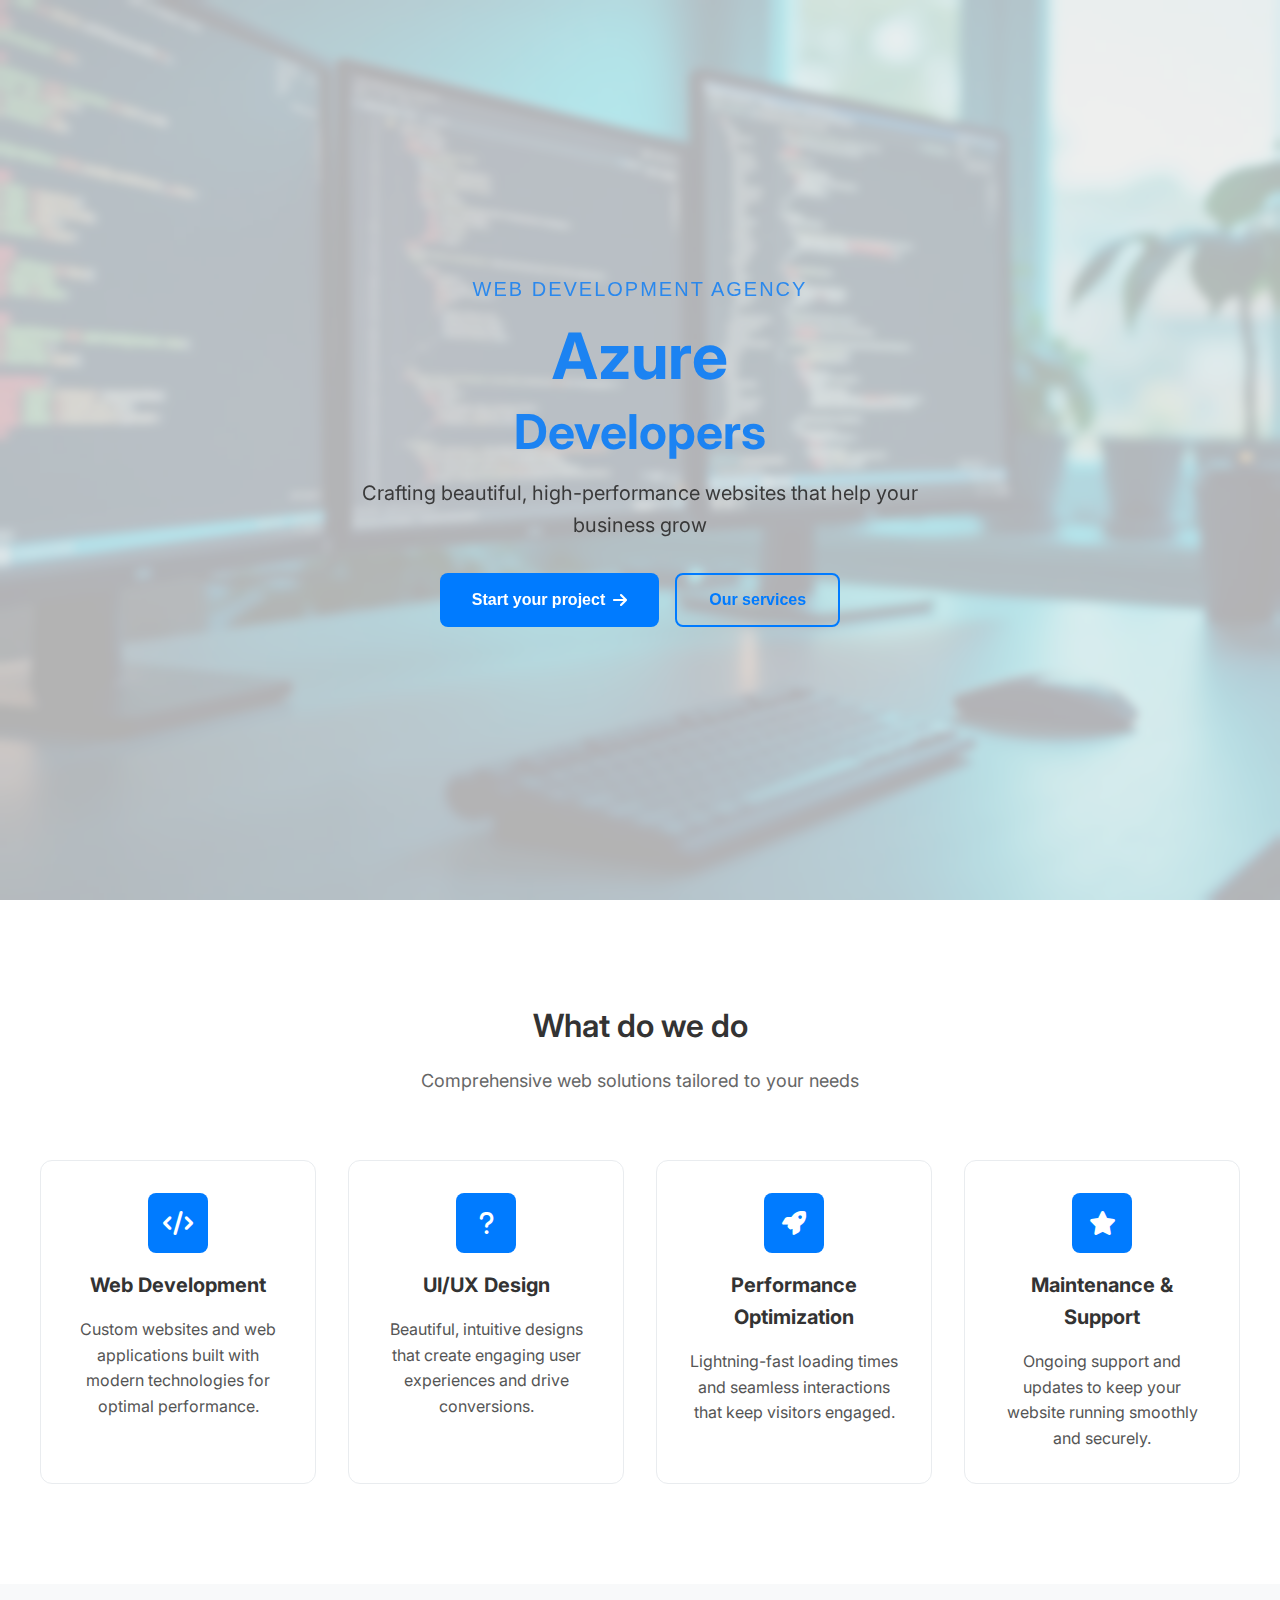
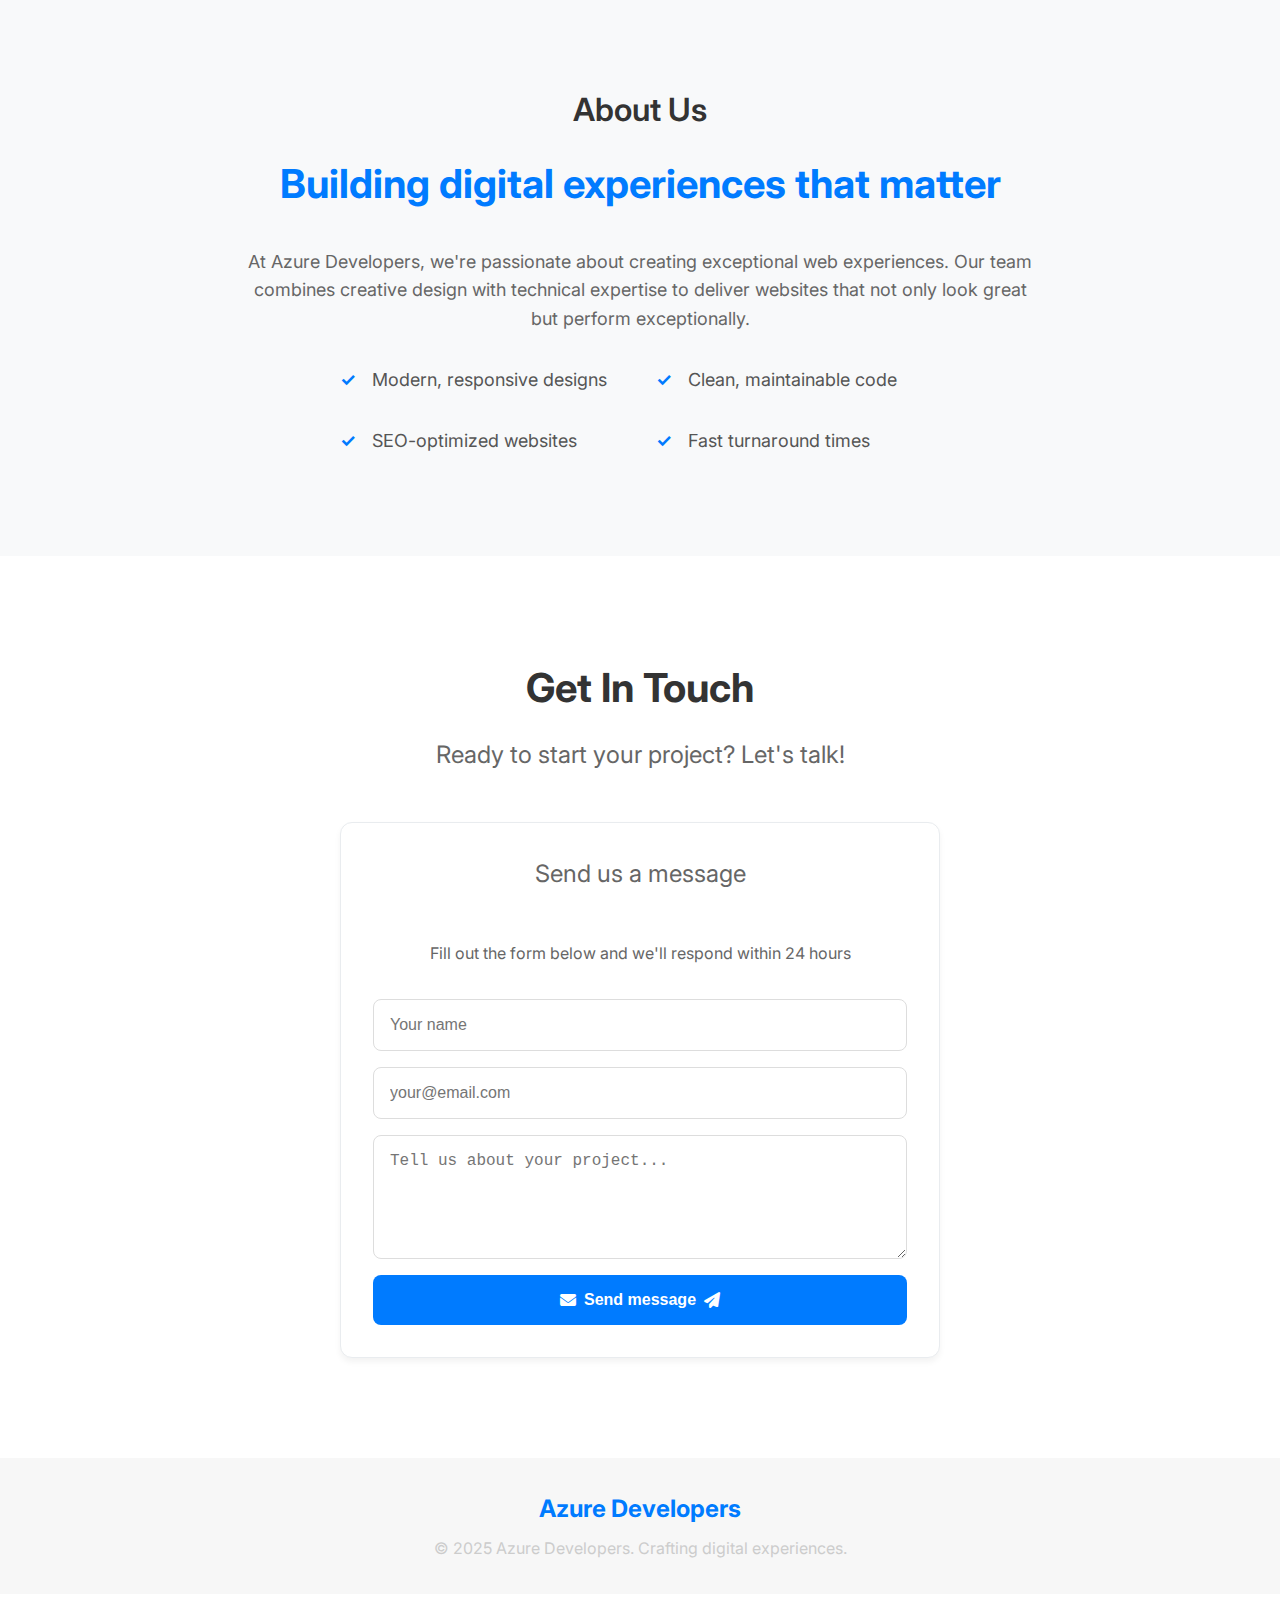
<file: index.html>
<!DOCTYPE html>
<html lang="en">
<head>
    <meta charset="UTF-8" />
    <meta name="viewport" content="width=device-width, initial-scale=1.0" />
    <title>Azure Developers - Professional Web Development Agency</title>
    
    <link rel="apple-touch-icon" sizes="180x180" href="/apple-touch-icon.png">
    <link rel="icon" type="image/png" sizes="32x32" href="/favicon-32x32.png">
    <link rel="icon" type="image/png" sizes="16x16" href="/favicon-16x16.png">
    <link rel="manifest" href="/site.webmanifest">
    <link rel="stylesheet" href="index.css">
    <!-- Font Awesome for icons -->
    <link rel="stylesheet" href="https://cdnjs.cloudflare.com/ajax/libs/font-awesome/6.4.0/css/all.min.css">
    <link rel="preconnect" href="https://fonts.googleapis.com">
<link rel="preconnect" href="https://fonts.gstatic.com" crossorigin>
<link href="https://fonts.googleapis.com/css2?family=Inter:wght@300;500;700&display=swap" rel="stylesheet"> 


  
    
</head>
<body>
    <img src="hero-bg.jpg" class="hero-bg" alt="Hero background">
    
    <!-- Hero Section -->
    <div class="hero-content">
        <h2 class="web">WEB DEVELOPMENT AGENCY</h2>
        <h1>
           <span class="Azure">Azure</span> <br><span class="Developers">Developers</span> 
        </h1>
        <p>Crafting beautiful, high-performance websites that help your business grow</p>
        <nav class="hero-nav">
            <button class="primary-btn" onclick="document.getElementById('start-your-project').scrollIntoView({behavior: 'smooth'})">
                Start your project <i class="fas fa-arrow-right"></i>
            </button>
            <button class="secondary-btn" onclick="document.getElementById('our-services').scrollIntoView({behavior: 'smooth'})">
                Our services
            </button>
        </nav>
    </div>

    <!-- Services Section -->
    <section id="our-services" class="our-services">
        <h3>What do we do</h3>
        <p>Comprehensive web solutions tailored to your needs</p>
        
        <div class="services-grid">
            <div class="service-card Web-Development">
                <div class="service-icon">
                    <i class="fas fa-code"></i>
                </div>
                <h2>Web Development</h2>
                <p>Custom websites and web applications built with modern technologies for optimal performance.</p>
            </div>

            <div class="service-card UI-UX-Design">
                <div class="service-icon">
                    <i class="fas fa-question"></i>
                </div>
                <h2>UI/UX Design</h2>
                <p>Beautiful, intuitive designs that create engaging user experiences and drive conversions.</p>
            </div>

            <div class="service-card Performance-Optimization">
                <div class="service-icon">
                    <i class="fas fa-rocket"></i>
                </div>
                <h2>Performance Optimization</h2>
                <p>Lightning-fast loading times and seamless interactions that keep visitors engaged.</p>
            </div>

            <div class="service-card Maintenance-Support">
                <div class="service-icon">
                    <i class="fas fa-star"></i>
                </div>
                <h2>Maintenance & Support</h2>
                <p>Ongoing support and updates to keep your website running smoothly and securely.</p>
            </div>
        </div>
    </section>

    <!-- About Section -->
    <section id="about" class="about-us">
        <h3>About Us</h3>
        <h2>Building digital experiences that matter</h2>
        <p>At Azure Developers, we're passionate about creating exceptional web experiences. Our team combines creative design with technical expertise to deliver websites that not only look great but perform exceptionally.</p>
        <ul>
            <li>Modern, responsive designs</li>
            <li>Clean, maintainable code</li>
            <li>SEO-optimized websites</li>
            <li>Fast turnaround times</li>
        </ul>
    </section>

    <!-- Contact Section -->
    <section id="start-your-project" class="start-your-project">
    <h2>Get In Touch</h2>
    <h3>Ready to start your project? Let's talk!</h3>
    <div class="form-container">
        <h3>Send us a message</h3>
        <p>Fill out the form below and we'll respond within 24 hours</p>
        <form action="https://formspree.io/f/mdkwlepd" method="POST" id="contact-form">
            <input type="text" name="name" placeholder="Your name" required>
            <input type="email" name="email" placeholder="your@email.com" required>
            <textarea name="message" rows="5" placeholder="Tell us about your project..." required></textarea>
            <button type="submit">
                <i class="fas fa-envelope"></i>
                Send message
                <i class="fas fa-paper-plane"></i>
            </button>
        </form>
    </div>
</section>


    <!-- Footer -->
    <footer>
        <h2>Azure Developers</h2>
        <p>&copy; 2025 Azure Developers. Crafting digital experiences.</p>
    </footer>
</body>
</html>
<script  src="script.js"></script>
</file>
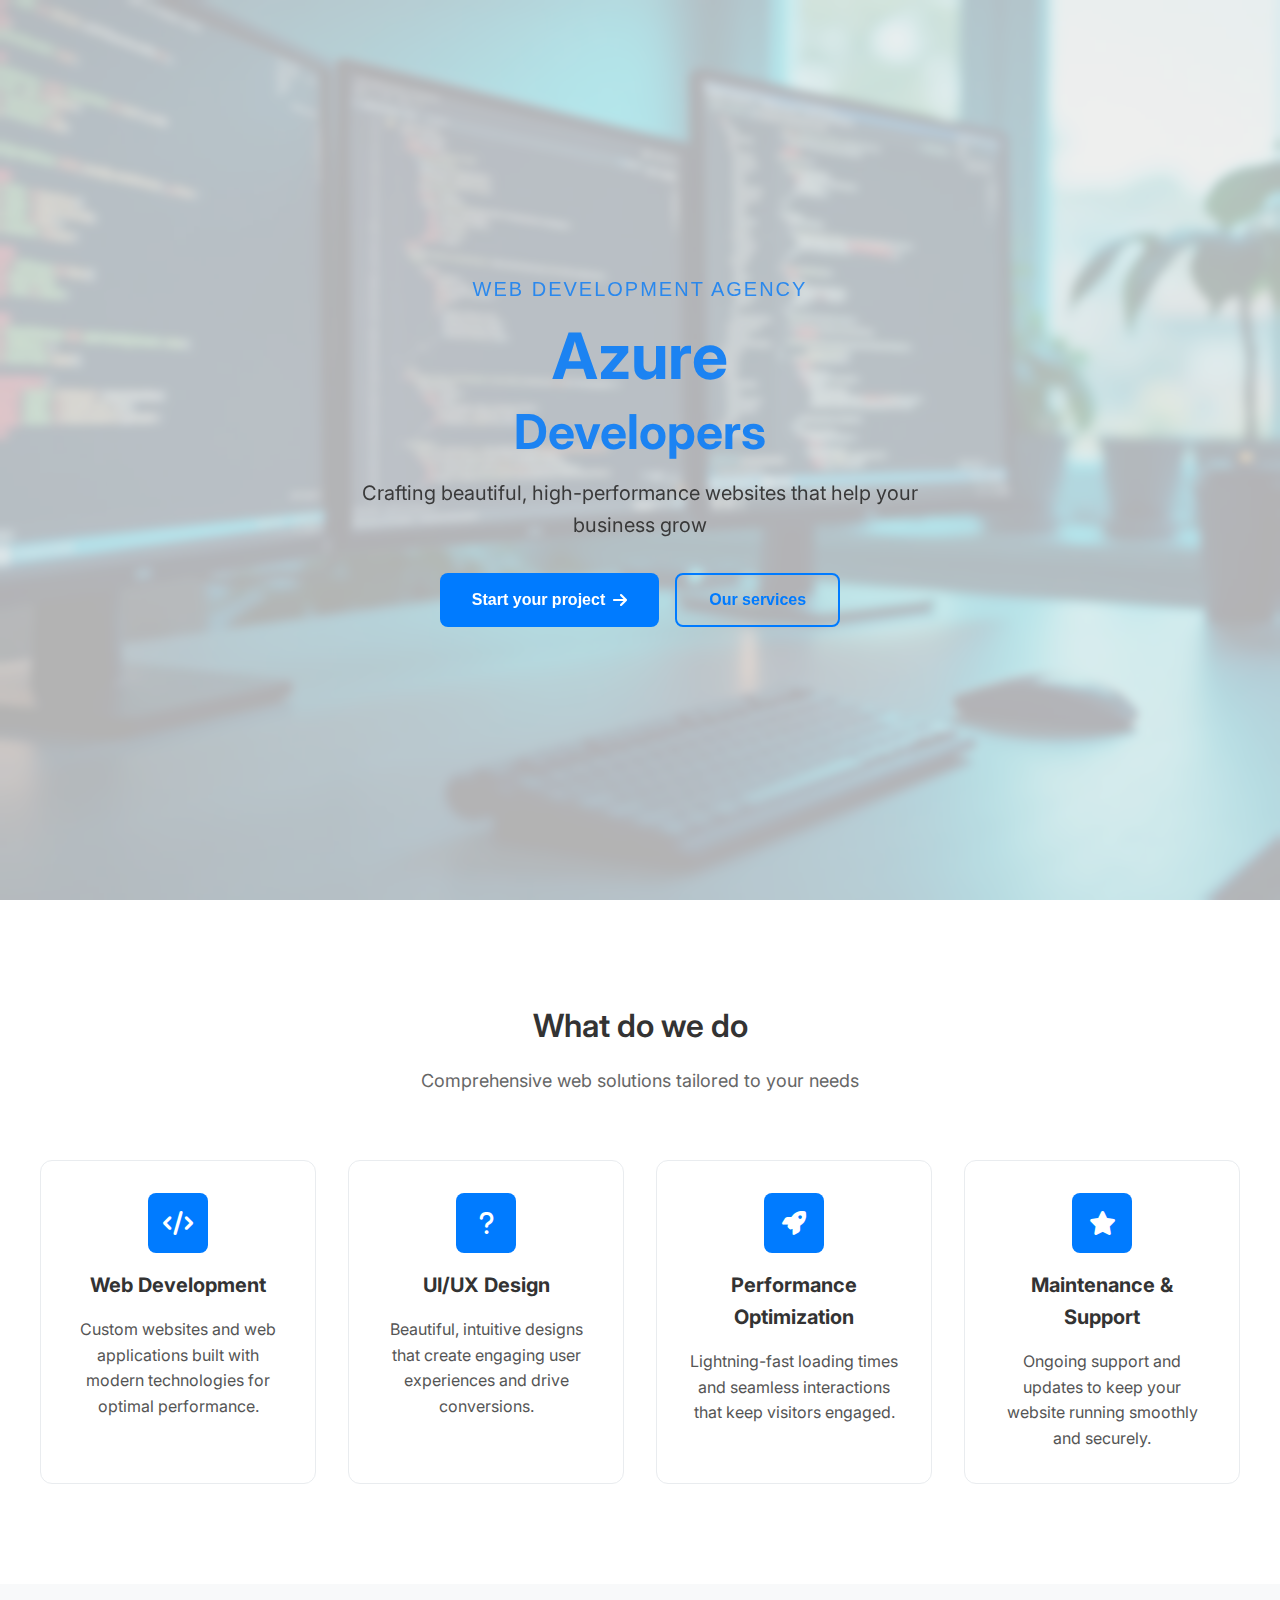
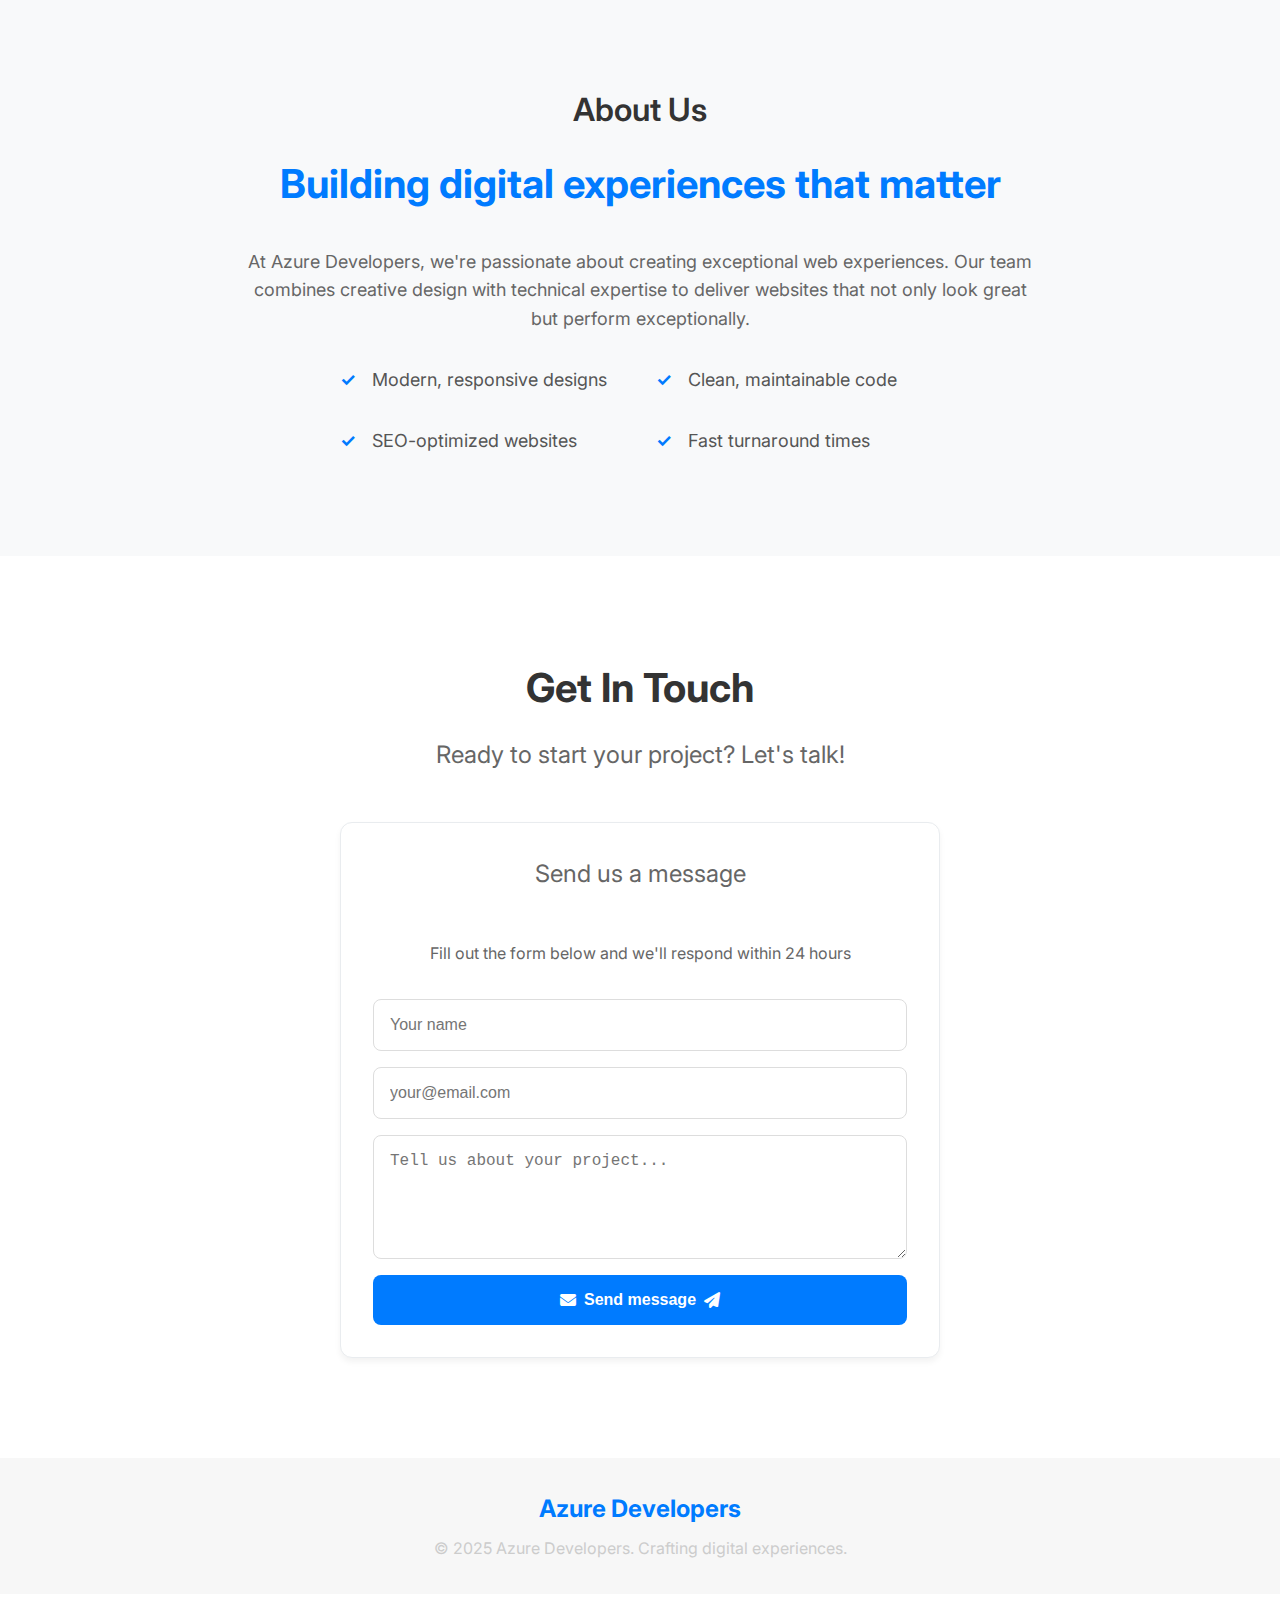
<file: portfolio/index.html>
<!DOCTYPE html>
<html lang="en">
<head>
    <meta charset="UTF-8" />
    <meta name="viewport" content="width=device-width, initial-scale=1.0" />
    <title>Azure Developers - Professional Web Development Agency</title>
    
    <link rel="apple-touch-icon" sizes="180x180" href="/apple-touch-icon.png">
    <link rel="icon" type="image/png" sizes="32x32" href="/favicon-32x32.png">
    <link rel="icon" type="image/png" sizes="16x16" href="/favicon-16x16.png">
    <link rel="manifest" href="/site.webmanifest">
    <link rel="stylesheet" href="index.css">
    <!-- Font Awesome for icons -->
    <link rel="stylesheet" href="https://cdnjs.cloudflare.com/ajax/libs/font-awesome/6.4.0/css/all.min.css">
    <link rel="preconnect" href="https://fonts.googleapis.com">
<link rel="preconnect" href="https://fonts.gstatic.com" crossorigin>
<link href="https://fonts.googleapis.com/css2?family=Inter:wght@300;500;700&display=swap" rel="stylesheet"> 

  
    
</head>
<body>
    <img src="hero-bg.jpg" class="hero-bg" alt="Hero background">
    
    <!-- Hero Section -->
    <div class="hero-content">
        <h2 class="web">WEB DEVELOPMENT AGENCY</h2>
        <h1>
           <span class="Azure">Azure</span> <br><span class="Developers">Developers</span> 
        </h1>
        <p>Crafting beautiful, high-performance websites that help your business grow</p>
        <nav class="hero-nav">
            <button class="primary-btn" onclick="document.getElementById('start-your-project').scrollIntoView({behavior: 'smooth'})">
                Start your project <i class="fas fa-arrow-right"></i>
            </button>
            <button class="secondary-btn" onclick="document.getElementById('our-services').scrollIntoView({behavior: 'smooth'})">
                Our services
            </button>
        </nav>
    </div>

    <!-- Services Section -->
    <section id="our-services" class="our-services">
        <h3>What do we do</h3>
        <p>Comprehensive web solutions tailored to your needs</p>
        
        <div class="services-grid">
            <div class="service-card Web-Development">
                <div class="service-icon">
                    <i class="fas fa-code"></i>
                </div>
                <h2>Web Development</h2>
                <p>Custom websites and web applications built with modern technologies for optimal performance.</p>
            </div>

            <div class="service-card UI-UX-Design">
                <div class="service-icon">
                    <i class="fas fa-question"></i>
                </div>
                <h2>UI/UX Design</h2>
                <p>Beautiful, intuitive designs that create engaging user experiences and drive conversions.</p>
            </div>

            <div class="service-card Performance-Optimization">
                <div class="service-icon">
                    <i class="fas fa-rocket"></i>
                </div>
                <h2>Performance Optimization</h2>
                <p>Lightning-fast loading times and seamless interactions that keep visitors engaged.</p>
            </div>

            <div class="service-card Maintenance-Support">
                <div class="service-icon">
                    <i class="fas fa-star"></i>
                </div>
                <h2>Maintenance & Support</h2>
                <p>Ongoing support and updates to keep your website running smoothly and securely.</p>
            </div>
        </div>
    </section>

    <!-- About Section -->
    <section id="about" class="about-us">
        <h3>About Us</h3>
        <h2>Building digital experiences that matter</h2>
        <p>At Azure Developers, we're passionate about creating exceptional web experiences. Our team combines creative design with technical expertise to deliver websites that not only look great but perform exceptionally.</p>
        <ul>
            <li>Modern, responsive designs</li>
            <li>Clean, maintainable code</li>
            <li>SEO-optimized websites</li>
            <li>Fast turnaround times</li>
        </ul>
    </section>

    <!-- Contact Section -->
    <section id="start-your-project" class="start-your-project">
    <h2>Get In Touch</h2>
    <h3>Ready to start your project? Let's talk!</h3>
    <div class="form-container">
        <h3>Send us a message</h3>
        <p>Fill out the form below and we'll respond within 24 hours</p>
        <form action="https://formspree.io/f/mdkwlepd" method="POST" id="contact-form">
            <input type="text" name="name" placeholder="Your name" required>
            <input type="email" name="email" placeholder="your@email.com" required>
            <textarea name="message" rows="5" placeholder="Tell us about your project..." required></textarea>
            <button type="submit">
                <i class="fas fa-envelope"></i>
                Send message
                <i class="fas fa-paper-plane"></i>
            </button>
        </form>
    </div>
</section>


    <!-- Footer -->
    <footer>
        <h2>Azure Developers</h2>
        <p>&copy; 2025 Azure Developers. Crafting digital experiences.</p>
    </footer>
</body>
</html>
<script  src="script.js"></script>
</file>
<file: index.css>
/* Reset and base styles */
* {
    margin: 0;
    padding: 0;
    box-sizing: border-box;
}

body {
    font-family: 'Inter', -apple-system, BlinkMacSystemFont, 'Segoe UI', Roboto, sans-serif;
    line-height: 1.6;
    color: #333;
    overflow-x: hidden;
    background: white;
     }
/* Hero Section */
.hero-bg {
    width: 100%;
    height: 100vh;
    object-fit: cover;
    position: fixed;
    top: 0;
    left: 0;
    z-index: -1;
    filter: brightness(0.8); /* Slightly brighter to enhance visibility through overlay */
}

.hero-content {
    position: relative;
    z-index: 1;
    display: flex;
    flex-direction: column;
    justify-content: center;
    align-items: center;
    height: 100vh;
    text-align: center;
    color: #333;
    padding: 0 2rem;
    background: rgba(255, 255, 255, 0.7); /* Reduced opacity for more image visibility */
    /* Standard backdrop-filter with prefix for Safari/WebKit */
    -webkit-backdrop-filter: blur(5px);
    backdrop-filter: blur(5px);
}

/* Graceful fallback for unsupported browsers */
@supports not (backdrop-filter: blur(5px)) {
    .hero-content {
        background: rgba(255, 255, 255, 0.75); /* Adjusted fallback opacity */
    }
}
.hero-content h2 {
    font-size: 1.25rem;
    font-weight: 300;
    letter-spacing: 0.1em;
    margin-bottom: 1rem;
    opacity: 0.9;
}

.hero-content h1 {
    font-size: 4rem;
    font-weight: 700;
    margin-bottom: 1rem;
    line-height: 1.1;
}

.web {
  color: #1c83f2;
  font-size: small;
  font-weight: lighter;
  font-style: normal;
  font-family: sans-serif;
}
.Azure {
    color: #1c83f2; /* Azure blue */
    display: inline;
    font-weight: 700;
}

.Developers {
    color: #1c83f2;
    display: inline;
    font-size: 3rem;
    font-weight: 700;
}

.hero-content p {
    font-size: 1.25rem;
    max-width: 600px;
    margin-bottom: 2rem;
    opacity: 0.95;
}

/* Hero Navigation Buttons */
.hero-nav {
    display: flex;
    gap: 1rem;
    justify-content: center;
}

.hero-nav button {
    padding: 1rem 2rem;
    border: none;
    border-radius: 8px;
    font-size: 1rem;
    font-weight: 600;
    cursor: pointer;
    transition: all 0.3s ease;
}

.hero-nav .primary-btn {
    background: #007BFF;
    color: white;
}

.hero-nav .primary-btn:hover {
    background: #0056b3;
}

.hero-nav .secondary-btn {
    background: transparent;
    color: #007BFF;
    border: 2px solid #007BFF;
}

.hero-nav .secondary-btn:hover {
    background: #007BFF;
    color: white;
}

/* Services Section */
#our-services {
    padding: 100px 2rem;
    background: white;
    text-align: center;
}

#our-services h3 {
    font-size: 2rem;
    font-weight: 600;
    margin-bottom: 1rem;
    color: #333;
}

#our-services > p {
    font-size: 1.125rem;
    color: #666;
    max-width: 800px;
    margin: 0 auto 4rem;
}

.services-grid {
    display: grid;
    grid-template-columns: repeat(auto-fit, minmax(250px, 1fr));
    gap: 2rem;
    max-width: 1200px;
    margin: 0 auto;
}

.service-card {
    background: white;
    padding: 2rem;
    border-radius: 12px;
    border: 1px solid #e9ecef;
    border-color: #e9ecef;
    transition: transform 0.3s ease, box-shadow 0.3s ease;
    height: 100%;
    text-align: left;
}

.service-card:hover {
    transform: translateY(-5px);
    box-shadow: 0 10px 30px rgba(0, 123, 255, 0.1);
    border-color: #007BFF;
}

.service-icon {
    width: 60px;
    height: 60px;
    background: #007BFF;
    color: white;
    border-radius: 8px;
    display: flex;
    align-items: center;
    justify-content: center;
    font-size: 1.5rem;
    margin: 0 auto 1rem;
}

.service-card h2 {
    font-size: 1.25rem;
    font-weight: 700;
    color: #333;
    margin-bottom: 1rem;
    text-align: center;
}

.service-card p {
    color: #555;
    text-align: center;
}

/* About Section */
#about {
    padding: 100px 2rem;
    background: #f8f9fa;
    text-align: center;
}

#about h3 {
    font-size: 2rem;
    font-weight: 600;
    margin-bottom: 1rem;
    color: #333;
}

#about h2 {
    font-size: 2.5rem;
    font-weight: 700;
    color: #007BFF;
    margin-bottom: 2rem;
}

#about p {
    font-size: 1.125rem;
    max-width: 800px;
    margin: 0 auto 2rem;
    color: #666;
}

#about ul {
    list-style: none;
    max-width: 600px;
    margin: 0 auto;
    display: flex;
    flex-wrap: wrap;
    justify-content: center;
    gap: 2rem;
}

#about li {
    font-size: 1.125rem;
    color: #555;
    padding-left: 2rem;
    position: relative;
    flex: 1 1 200px;
    text-align: left;
}

#about li::before {
    content: '✓';
    position: absolute;
    left: 0;
    color: #007BFF;
    font-weight: bold;
}

/* Contact Section */
#start-your-project {
    padding: 100px 2rem;
    background: white;
    text-align: center;
}

#start-your-project h2 {
    font-size: 2.5rem;
    font-weight: 700;
    color: #333;
    margin-bottom: 1rem;
}

#start-your-project h3 {
    font-size: 1.5rem;
    font-weight: 400;
    color: #666;
    margin-bottom: 3rem;
}

.form-container {
    max-width: 600px;
    margin: 0 auto;
    background: white;
    border: 1px solid #e9ecef;
    border-radius: 12px;
    padding: 2rem;
    box-shadow: 0 4px 6px rgba(0, 0, 0, 0.05);
}

.form-container h3 {
    font-size: 1.25rem;
    font-weight: 600;
    margin-bottom: 0.5rem;
    color: #333;
}

.form-container p {
    color: #666;
    margin-bottom: 2rem;
}

form {
    display: flex;
    flex-direction: column;
    gap: 1rem;
}

input, textarea {
    padding: 1rem;
    border: 1px solid #ddd;
    border-radius: 8px;
    font-size: 1rem;
}

button {
    padding: 1rem;
    background: #007BFF;
    color: white;
    border: none;
    border-radius: 8px;
    font-size: 1rem;
    font-weight: 600;
    cursor: pointer;
    transition: background 0.3s ease;
    display: flex;
    align-items: center;
    justify-content: center;
    gap: 0.5rem;
}

button:hover {
    background: #0056b3;
}

/* Footer */
footer {
    padding: 2rem;
    background: #f7f7f7;
    color: #333;
    text-align: center;
}

footer h2 {
    font-size: 1.5rem;
    margin-bottom: 0.5rem;
    color: #007BFF;
}

footer p {
    color: #ccc;
}
/* Enhanced Responsive Design */
@media (max-width: 1024px) {
    .hero-content h1 {
        font-size: clamp(2.5rem, 5vw, 3.5rem); /* Fluid scaling */
    }
    
    .Developers {
        font-size: clamp(2rem, 4vw, 2.5rem);
    }
    
    .services-grid {
        grid-template-columns: repeat(auto-fit, minmax(300px, 1fr));
        gap: 1.5rem;
    }
    
    #our-services, #about, #start-your-project {
        padding: 80px 1.5rem; /* Tighter padding on tablets */
    }
}

@media (max-width: 768px) {
    .hero-content {
        padding: 0 1rem;
        height: 100vh; /* Keep full height */
    }
    
    .hero-content h1 {
        font-size: clamp(2rem, 8vw, 2.5rem);
    }
    
    .Developers {
        font-size: clamp(1.5rem, 6vw, 2rem);
    }
    
    .hero-content p {
        font-size: 1rem;
        padding: 0 1rem;
    }
    
    .sidebar {
        display: none; /* Already there */
    }
    
    .services-grid {
        grid-template-columns: 1fr;
        gap: 1rem;
    }
    
    .service-card {
        padding: 1.5rem;
    }
    
    #about ul {
        flex-direction: column;
        gap: 1rem;
        max-width: 100%;
    }
    
    .form-container {
        margin: 0 1rem;
        padding: 1.5rem;
    }
    
    #our-services, #about, #start-your-project {
        padding: 60px 1rem;
    }
}

@media (max-width: 480px) {
    .hero-content h2 {
        font-size: 1rem;
    }
    
    .hero-nav button { /* If using buttons instead of sidebar */
        padding: 0.75rem 1.5rem;
        font-size: 0.9rem;
    }
    
    footer {
        padding: 1.5rem 1rem;
    }
}
/* Smooth scrolling */
html {
    scroll-behavior: smooth;
}
</file>
<file: portfolio/index.css>
/* Reset and base styles */
* {
    margin: 0;
    padding: 0;
    box-sizing: border-box;
}

body {
    font-family: 'Inter', -apple-system, BlinkMacSystemFont, 'Segoe UI', Roboto, sans-serif;
    line-height: 1.6;
    color: #333;
    overflow-x: hidden;
    background: white;
     }
/* Hero Section */
.hero-bg {
    width: 100%;
    height: 100vh;
    object-fit: cover;
    position: fixed;
    top: 0;
    left: 0;
    z-index: -1;
    filter: brightness(0.8); /* Slightly brighter to enhance visibility through overlay */
}

.hero-content {
    position: relative;
    z-index: 1;
    display: flex;
    flex-direction: column;
    justify-content: center;
    align-items: center;
    height: 100vh;
    text-align: center;
    color: #333;
    padding: 0 2rem;
    background: rgba(255, 255, 255, 0.7); /* Reduced opacity for more image visibility */
    /* Standard backdrop-filter with prefix for Safari/WebKit */
    -webkit-backdrop-filter: blur(5px);
    backdrop-filter: blur(5px);
}

/* Graceful fallback for unsupported browsers */
@supports not (backdrop-filter: blur(5px)) {
    .hero-content {
        background: rgba(255, 255, 255, 0.75); /* Adjusted fallback opacity */
    }
}
.hero-content h2 {
    font-size: 1.25rem;
    font-weight: 300;
    letter-spacing: 0.1em;
    margin-bottom: 1rem;
    opacity: 0.9;
}

.hero-content h1 {
    font-size: 4rem;
    font-weight: 700;
    margin-bottom: 1rem;
    line-height: 1.1;
}

.web {
  color: #1c83f2;
  font-size: small;
  font-weight: lighter;
  font-style: normal;
  font-family: sans-serif;
}
.Azure {
    color: #1c83f2; /* Azure blue */
    display: inline;
    font-weight: 700;
}

.Developers {
    color: #1c83f2;
    display: inline;
    font-size: 3rem;
    font-weight: 700;
}

.hero-content p {
    font-size: 1.25rem;
    max-width: 600px;
    margin-bottom: 2rem;
    opacity: 0.95;
}

/* Hero Navigation Buttons */
.hero-nav {
    display: flex;
    gap: 1rem;
    justify-content: center;
}

.hero-nav button {
    padding: 1rem 2rem;
    border: none;
    border-radius: 8px;
    font-size: 1rem;
    font-weight: 600;
    cursor: pointer;
    transition: all 0.3s ease;
}

.hero-nav .primary-btn {
    background: #007BFF;
    color: white;
}

.hero-nav .primary-btn:hover {
    background: #0056b3;
}

.hero-nav .secondary-btn {
    background: transparent;
    color: #007BFF;
    border: 2px solid #007BFF;
}

.hero-nav .secondary-btn:hover {
    background: #007BFF;
    color: white;
}

/* Services Section */
#our-services {
    padding: 100px 2rem;
    background: white;
    text-align: center;
}

#our-services h3 {
    font-size: 2rem;
    font-weight: 600;
    margin-bottom: 1rem;
    color: #333;
}

#our-services > p {
    font-size: 1.125rem;
    color: #666;
    max-width: 800px;
    margin: 0 auto 4rem;
}

.services-grid {
    display: grid;
    grid-template-columns: repeat(auto-fit, minmax(250px, 1fr));
    gap: 2rem;
    max-width: 1200px;
    margin: 0 auto;
}

.service-card {
    background: white;
    padding: 2rem;
    border-radius: 12px;
    border: 1px solid #e9ecef;
    border-color: #e9ecef;
    transition: transform 0.3s ease, box-shadow 0.3s ease;
    height: 100%;
    text-align: left;
}

.service-card:hover {
    transform: translateY(-5px);
    box-shadow: 0 10px 30px rgba(0, 123, 255, 0.1);
    border-color: #007BFF;
}

.service-icon {
    width: 60px;
    height: 60px;
    background: #007BFF;
    color: white;
    border-radius: 8px;
    display: flex;
    align-items: center;
    justify-content: center;
    font-size: 1.5rem;
    margin: 0 auto 1rem;
}

.service-card h2 {
    font-size: 1.25rem;
    font-weight: 700;
    color: #333;
    margin-bottom: 1rem;
    text-align: center;
}

.service-card p {
    color: #555;
    text-align: center;
}

/* About Section */
#about {
    padding: 100px 2rem;
    background: #f8f9fa;
    text-align: center;
}

#about h3 {
    font-size: 2rem;
    font-weight: 600;
    margin-bottom: 1rem;
    color: #333;
}

#about h2 {
    font-size: 2.5rem;
    font-weight: 700;
    color: #007BFF;
    margin-bottom: 2rem;
}

#about p {
    font-size: 1.125rem;
    max-width: 800px;
    margin: 0 auto 2rem;
    color: #666;
}

#about ul {
    list-style: none;
    max-width: 600px;
    margin: 0 auto;
    display: flex;
    flex-wrap: wrap;
    justify-content: center;
    gap: 2rem;
}

#about li {
    font-size: 1.125rem;
    color: #555;
    padding-left: 2rem;
    position: relative;
    flex: 1 1 200px;
    text-align: left;
}

#about li::before {
    content: '✓';
    position: absolute;
    left: 0;
    color: #007BFF;
    font-weight: bold;
}

/* Contact Section */
#start-your-project {
    padding: 100px 2rem;
    background: white;
    text-align: center;
}

#start-your-project h2 {
    font-size: 2.5rem;
    font-weight: 700;
    color: #333;
    margin-bottom: 1rem;
}

#start-your-project h3 {
    font-size: 1.5rem;
    font-weight: 400;
    color: #666;
    margin-bottom: 3rem;
}

.form-container {
    max-width: 600px;
    margin: 0 auto;
    background: white;
    border: 1px solid #e9ecef;
    border-radius: 12px;
    padding: 2rem;
    box-shadow: 0 4px 6px rgba(0, 0, 0, 0.05);
}

.form-container h3 {
    font-size: 1.25rem;
    font-weight: 600;
    margin-bottom: 0.5rem;
    color: #333;
}

.form-container p {
    color: #666;
    margin-bottom: 2rem;
}

form {
    display: flex;
    flex-direction: column;
    gap: 1rem;
}

input, textarea {
    padding: 1rem;
    border: 1px solid #ddd;
    border-radius: 8px;
    font-size: 1rem;
}

button {
    padding: 1rem;
    background: #007BFF;
    color: white;
    border: none;
    border-radius: 8px;
    font-size: 1rem;
    font-weight: 600;
    cursor: pointer;
    transition: background 0.3s ease;
    display: flex;
    align-items: center;
    justify-content: center;
    gap: 0.5rem;
}

button:hover {
    background: #0056b3;
}

/* Footer */
footer {
    padding: 2rem;
    background: #f7f7f7;
    color: #333;
    text-align: center;
}

footer h2 {
    font-size: 1.5rem;
    margin-bottom: 0.5rem;
    color: #007BFF;
}

footer p {
    color: #ccc;
}
/* Enhanced Responsive Design */
@media (max-width: 1024px) {
    .hero-content h1 {
        font-size: clamp(2.5rem, 5vw, 3.5rem); /* Fluid scaling */
    }
    
    .Developers {
        font-size: clamp(2rem, 4vw, 2.5rem);
    }
    
    .services-grid {
        grid-template-columns: repeat(auto-fit, minmax(300px, 1fr));
        gap: 1.5rem;
    }
    
    #our-services, #about, #start-your-project {
        padding: 80px 1.5rem; /* Tighter padding on tablets */
    }
}

@media (max-width: 768px) {
    .hero-content {
        padding: 0 1rem;
        height: 100vh; /* Keep full height */
    }
    
    .hero-content h1 {
        font-size: clamp(2rem, 8vw, 2.5rem);
    }
    
    .Developers {
        font-size: clamp(1.5rem, 6vw, 2rem);
    }
    
    .hero-content p {
        font-size: 1rem;
        padding: 0 1rem;
    }
    
    .sidebar {
        display: none; /* Already there */
    }
    
    .services-grid {
        grid-template-columns: 1fr;
        gap: 1rem;
    }
    
    .service-card {
        padding: 1.5rem;
    }
    
    #about ul {
        flex-direction: column;
        gap: 1rem;
        max-width: 100%;
    }
    
    .form-container {
        margin: 0 1rem;
        padding: 1.5rem;
    }
    
    #our-services, #about, #start-your-project {
        padding: 60px 1rem;
    }
}

@media (max-width: 480px) {
    .hero-content h2 {
        font-size: 1rem;
    }
    
    .hero-nav button { /* If using buttons instead of sidebar */
        padding: 0.75rem 1.5rem;
        font-size: 0.9rem;
    }
    
    footer {
        padding: 1.5rem 1rem;
    }
}
/* Smooth scrolling */
html {
    scroll-behavior: smooth;
}
</file>
